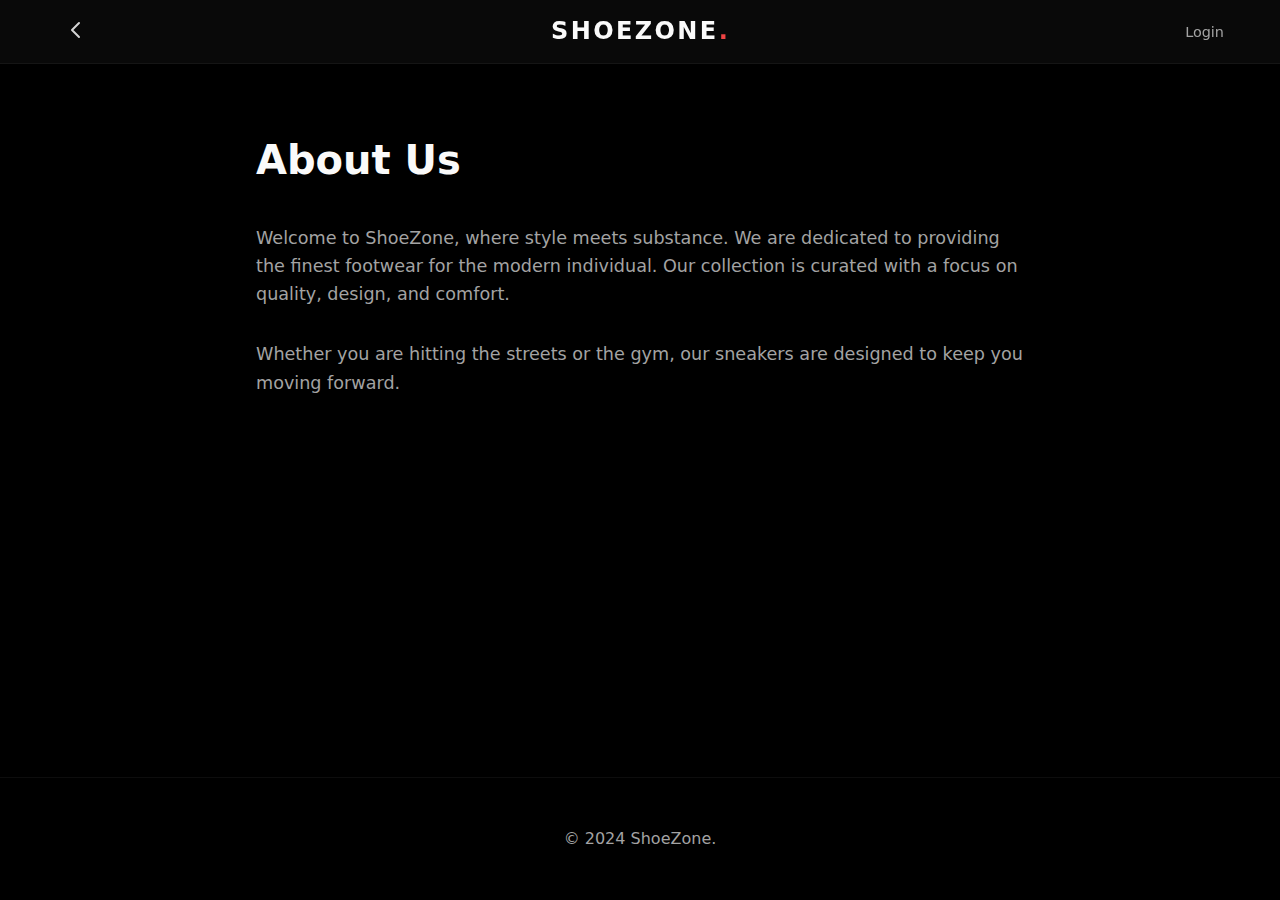
<file: about.html>
<!DOCTYPE html>
<html lang="en">
<head>
    <meta charset="UTF-8">
    <meta name="viewport" content="width=device-width, initial-scale=1.0">
    <title>About Us - ShoeZone Shoe Store</title>
    <link rel="stylesheet" href="assets/css/style.css">
</head>
<body>
    <header>
        <div class="container header-inner">
            <button id="global-back-btn" class="back-btn"><svg width="24" height="24" fill="none" stroke="currentColor" stroke-width="2" viewBox="0 0 24 24"><path stroke-linecap="round" stroke-linejoin="round" d="M15 19l-7-7 7-7"></path></svg></button>
            <a href="index.html" class="logo">ShoeZone<span class="text-cta">.</span></a>
            <div class="nav-actions"></div>
        </div>
    </header>
    <div class="main-spacer"></div>

    <main class="container" style="padding-top: 4rem; max-width: 800px;">
        <h1 style="font-size: 2.5rem; margin-bottom: 2rem;">About Us</h1>
        <p class="text-accent" style="font-size: 1.1rem; margin-bottom: 2rem;">
            Welcome to ShoeZone, where style meets substance. We are dedicated to providing the finest footwear for the modern individual. Our collection is curated with a focus on quality, design, and comfort.
        </p>
        <p class="text-accent" style="font-size: 1.1rem;">
            Whether you are hitting the streets or the gym, our sneakers are designed to keep you moving forward.
        </p>
    </main>

    <footer style="margin-top: auto;">
         <div class="container"><p class="text-accent" style="text-align:center;">&copy; 2024 ShoeZone.</p></div>
    </footer>
    <script src="assets/js/main.js"></script>
    <script type="module" src="assets/js/header-auth.js"></script>
</body>

</html>
</file>
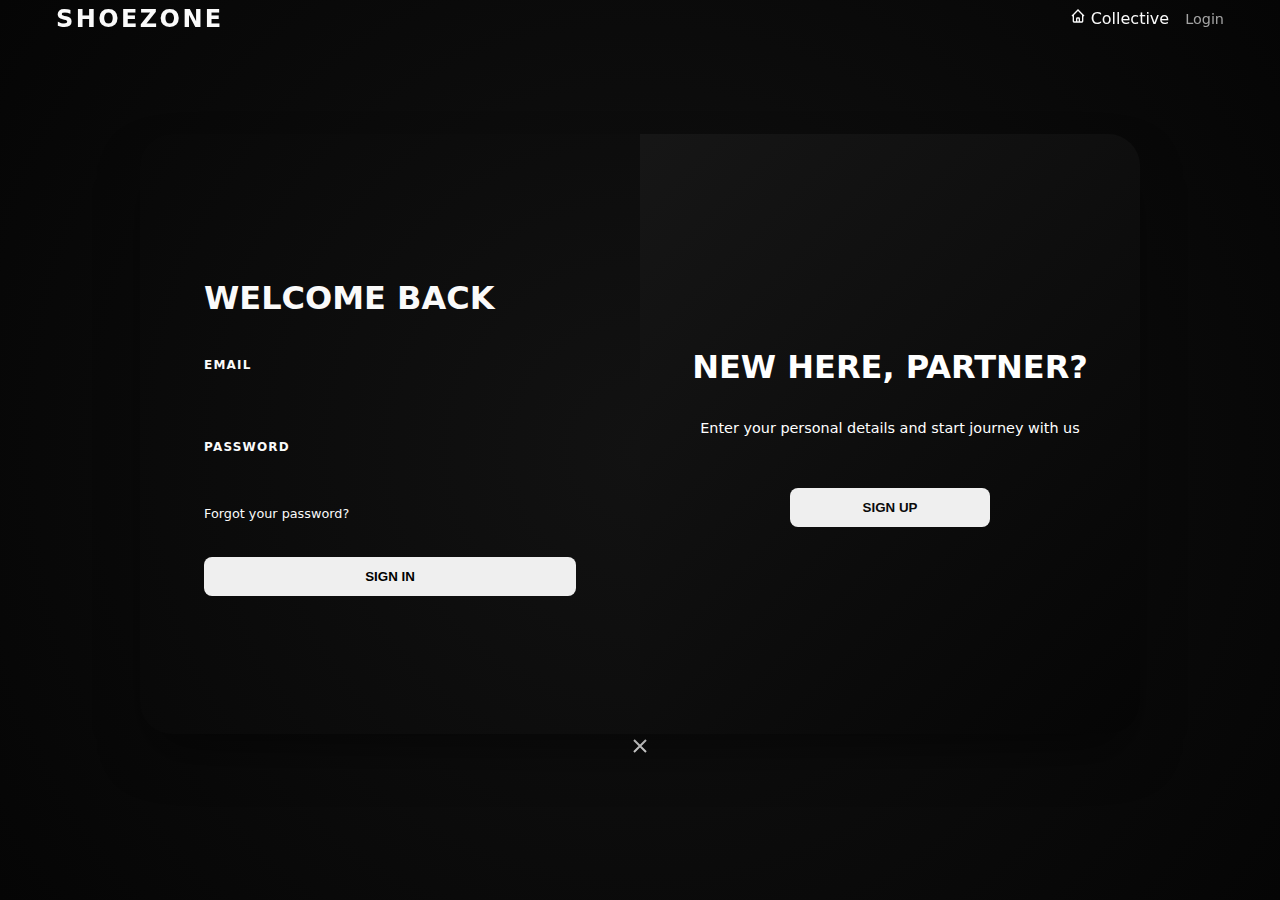
<file: auth.html>
<!DOCTYPE html>
<html lang="en">
<head>
    <meta charset="UTF-8">
    <meta name="viewport" content="width=device-width, initial-scale=1.0">
    <title>Elite Auth | ShoeZone Collective</title>
    <link rel="stylesheet" href="assets/css/style.css">
    <style>
        body { 
            justify-content: center; 
            align-items: center; 
            overflow: hidden;
            background: radial-gradient(circle at center, #121212 0%, #050505 100%);
        }
        
        /* Floating Background Particles */
        .bg-glow {
            position: absolute;
            width: 400px;
            height: 400px;
            background: radial-gradient(circle, var(--color-primary-glow) 0%, transparent 70%);
            filter: blur(80px);
            z-index: -1;
            animation: float 20s infinite alternate;
        }

        @keyframes float {
            0% { transform: translate(-50%, -50%); }
            100% { transform: translate(50%, 50%); }
        }

        .auth-portal {
            width: 1000px;
            max-width: 95%;
            height: 600px;
            display: flex;
            position: relative;
            background: var(--glass-bg);
            backdrop-filter: var(--glass-blur);
            border: 1px solid var(--glass-border);
            border-radius: 2rem;
            overflow: hidden;
            box-shadow: 0 25px 50px -12px rgba(0, 0, 0, 0.5);
        }

        .form-container {
            width: 50%;
            height: 100%;
            padding: 4rem;
            display: flex;
            flex-direction: column;
            justify-content: center;
            transition: all 0.6s cubic-bezier(0.68, -0.55, 0.265, 1.55);
        }

        .overlay-container {
            position: absolute;
            top: 0;
            left: 50%;
            width: 50%;
            height: 100%;
            overflow: hidden;
            transition: transform 0.6s ease-in-out;
            z-index: 100;
        }

        .auth-portal.right-panel-active .overlay-container {
            transform: translateX(-100%);
        }

        .overlay {
            background: linear-gradient(135deg, #1e1e1e 0%, #050505 100%);
            background-repeat: no-repeat;
            background-size: cover;
            background-position: 0 0;
            color: #FFFFFF;
            position: relative;
            left: -100%;
            height: 100%;
            width: 200%;
            transform: translateX(0);
            transition: transform 0.6s ease-in-out;
        }

        .auth-portal.right-panel-active .overlay {
            transform: translateX(50%);
        }

        .overlay-panel {
            position: absolute;
            display: flex;
            align-items: center;
            justify-content: center;
            flex-direction: column;
            padding: 0 40px;
            text-align: center;
            top: 0;
            height: 100%;
            width: 50%;
            transform: translateX(0);
            transition: transform 0.6s ease-in-out;
        }

        .overlay-left {
            transform: translateX(-20%);
        }

        .auth-portal.right-panel-active .overlay-left {
            transform: translateX(0);
        }

        .overlay-right {
            right: 0;
            transform: translateX(0);
        }

        .auth-portal.right-panel-active .overlay-right {
            transform: translateX(20%);
        }

        /* Unique Input Styling */
        .input-group {
            position: relative;
            margin-bottom: 2rem;
        }

        .input-field {
            width: 100%;
            padding: 1rem 0;
            font-size: 1rem;
            color: white;
            border: none;
            border-bottom: 2px solid var(--glass-border);
            outline: none;
            background: transparent;
            transition: 0.3s;
        }

        .input-label {
            position: absolute;
            top: 1rem;
            left: 0;
            pointer-events: none;
            transition: 0.3s;
            color: var(--color-text-muted);
            text-transform: uppercase;
            font-size: 0.75rem;
            font-weight: 800;
            letter-spacing: 0.1em;
        }

        .input-field:focus ~ .input-label,
        .input-field:valid ~ .input-label {
            top: -12px;
            font-size: 0.65rem;
            color: var(--color-primary);
        }

        .input-field:focus {
            border-bottom: 2px solid var(--color-primary);
        }

        .social-container {
            margin: 20px 0;
            display: flex;
            gap: 1rem;
        }

        .social {
            border: 1px solid var(--glass-border);
            border-radius: 50%;
            display: inline-flex;
            justify-content: center;
            align-items: center;
            margin: 0 5px;
            height: 40px;
            width: 40px;
            color: white;
            transition: 0.3s;
        }

        .social:hover {
            border-color: var(--color-primary);
            color: var(--color-primary);
            transform: scale(1.1);
        }

        /* Mobile specific adjustments would go here */
    </style>
</head>
<body>
    <div class="bg-glow"></div>
    
    <header style="background: transparent; border: none; backdrop-filter: none;">
        <div class="container flex justify-between items-center">
            <a href="index.html" class="logo">SHOE<span class="text-primary">ZONE</span></a>
            <div class="nav-actions flex gap-4 items-center">
                <a href="index.html" class="dashboard-btn">
                    <svg width="16" height="16" fill="none" stroke="currentColor" stroke-width="2" viewBox="0 0 24 24"><path d="M3 12l2-2m0 0l7-7 7 7M5 10v10a1 1 0 001 1h3m10-11l2 2m-2-2v10a1 1 0 01-1 1h-3m-6 0a1 1 0 001-1v-4a1 1 0 011-1h2a1 1 0 011 1v4a1 1 0 001 1m-6 0h6"></path></svg>
                    Collective
                </a>
            </div>
        </div>
    </header>

    <div class="auth-portal" id="auth-portal">
        <!-- Sign Up Container -->
        <div class="form-container sign-up-container" style="position: absolute; top:0; height: 100%; left: 0; z-index: 1; opacity: 0;">
            <form id="register-form">
                <h1 style="font-weight: 800; margin-bottom: 1rem;">CREATE <span class="text-primary">ACCOUNT</span></h1>

                
                <div class="input-group">
                    <input type="text" id="reg-name" class="input-field" required>
                    <label class="input-label">Full Name</label>
                </div>
                <div class="input-group">
                    <input type="email" id="reg-email" class="input-field" required>
                    <label class="input-label">Email</label>
                </div>
                <div class="input-group">
                    <input type="password" id="reg-pass" class="input-field" required>
                    <label class="input-label">Password</label>
                </div>
                
                <button type="submit" class="btn btn-primary" style="margin-top: 1rem; width: 100%;">SIGN UP</button>
            </form>
        </div>

        <!-- Sign In Container -->
        <div class="form-container sign-in-container" style="z-index: 2; opacity: 1;">
            <form id="login-form">
                <h1 style="font-weight: 800; margin-bottom: 1rem;">WELCOME <span class="text-primary">BACK</span></h1>

                
                <div class="input-group">
                    <input type="email" id="login-email" class="input-field" required>
                    <label class="input-label">Email</label>
                </div>
                <div class="input-group">
                    <input type="password" id="login-pass" class="input-field" required>
                    <label class="input-label">Password</label>
                </div>
                
                <a href="#" style="font-size: 0.8rem; color: var(--color-text-muted); margin-bottom: 2rem; display: block;">Forgot your password?</a>
                
                <button type="submit" class="btn btn-primary" style="width: 100%;">SIGN IN</button>
            </form>
        </div>

        <!-- Overlay -->
        <div class="overlay-container">
            <div class="overlay">
                <div class="overlay-panel overlay-left">
                    <h1 style="font-weight: 800; margin-bottom: 1.5rem;">ALREADY A <span class="text-primary">COLLECTOR?</span></h1>
                    <p style="font-size: 0.9rem; margin-bottom: 3rem; color: var(--color-text-muted);">To keep connected with us please login with your personal info</p>
                    <button class="btn btn-outline" id="signIn" style="width: 200px; border-color: var(--color-primary); color: var(--color-primary);">SIGN IN</button>
                </div>
                <div class="overlay-panel overlay-right">
                    <h1 style="font-weight: 800; margin-bottom: 1.5rem;">NEW HERE, <span class="text-primary">PARTNER?</span></h1>
                    <p style="font-size: 0.9rem; margin-bottom: 3rem; color: var(--color-text-muted);">Enter your personal details and start journey with us</p>
                    <button class="btn btn-outline" id="signUp" style="width: 200px; border-color: var(--color-primary); color: var(--color-primary);">SIGN UP</button>
                </div>
            </div>
        </div>
    </div>

    <script type="module" src="assets/js/ui-service.js"></script>
    <script type="module" src="assets/js/main.js"></script>
    <script type="module" src="assets/js/header-auth.js"></script>
    <script type="module">
        import { authService } from './assets/js/auth-service.js';
        import ui from './assets/js/ui-service.js';

        const authPortal = document.getElementById('auth-portal');
        const signUpBtn = document.getElementById('signUp');
        const signInBtn = document.getElementById('signIn');
        const signUpContainer = document.querySelector('.sign-up-container');

        // Unique Sliding Transition Logic
        signUpBtn.onclick = () => {
            authPortal.classList.add("right-panel-active");
            signUpContainer.style.opacity = "1";
            signUpContainer.style.zIndex = "5";
        };

        signInBtn.onclick = () => {
            authPortal.classList.remove("right-panel-active");
            signUpContainer.style.opacity = "0";
            signUpContainer.style.zIndex = "1";
        };

        // Login Logic
        document.getElementById('login-form').onsubmit = async (e) => {
            e.preventDefault();
            const email = document.getElementById('login-email').value;
            const pass = document.getElementById('login-pass').value;
            const btn = e.target.querySelector('button');

            btn.disabled = true;
            btn.innerText = 'AUTHENTICATING...';

            const res = await authService.login(email, pass);
            if (res.success) {
                ui.showToast(`Welcome back, ${res.user.first_name}!`, 'success');
                setTimeout(() => window.location.href = 'index.html', 1000);
            } else {
                ui.showToast(res.message, 'error');
                btn.disabled = false;
                btn.innerText = 'SIGN IN';
            }
        };

        // Register Logic
        document.getElementById('register-form').onsubmit = async (e) => {
            e.preventDefault();
            const fullName = document.getElementById('reg-name').value;
            const email = document.getElementById('reg-email').value;
            const pass = document.getElementById('reg-pass').value;
            const btn = e.target.querySelector('button');

            const [fname, ...rest] = fullName.split(' ');
            const lname = rest.join(' ') || '';

            btn.disabled = true;
            btn.innerText = 'CREATING...';

            const res = await authService.register({ first_name: fname, last_name: lname, email, password: pass });
            if (res.success) {
                ui.showToast('Account created! Sign in to continue.', 'success');
                signInBtn.click();
                btn.disabled = false;
                btn.innerText = 'SIGN UP';
            } else {
                ui.showToast(res.message, 'error');
                btn.disabled = false;
                btn.innerText = 'SIGN UP';
            }
        };
    </script>
</body>
</html>
</file>
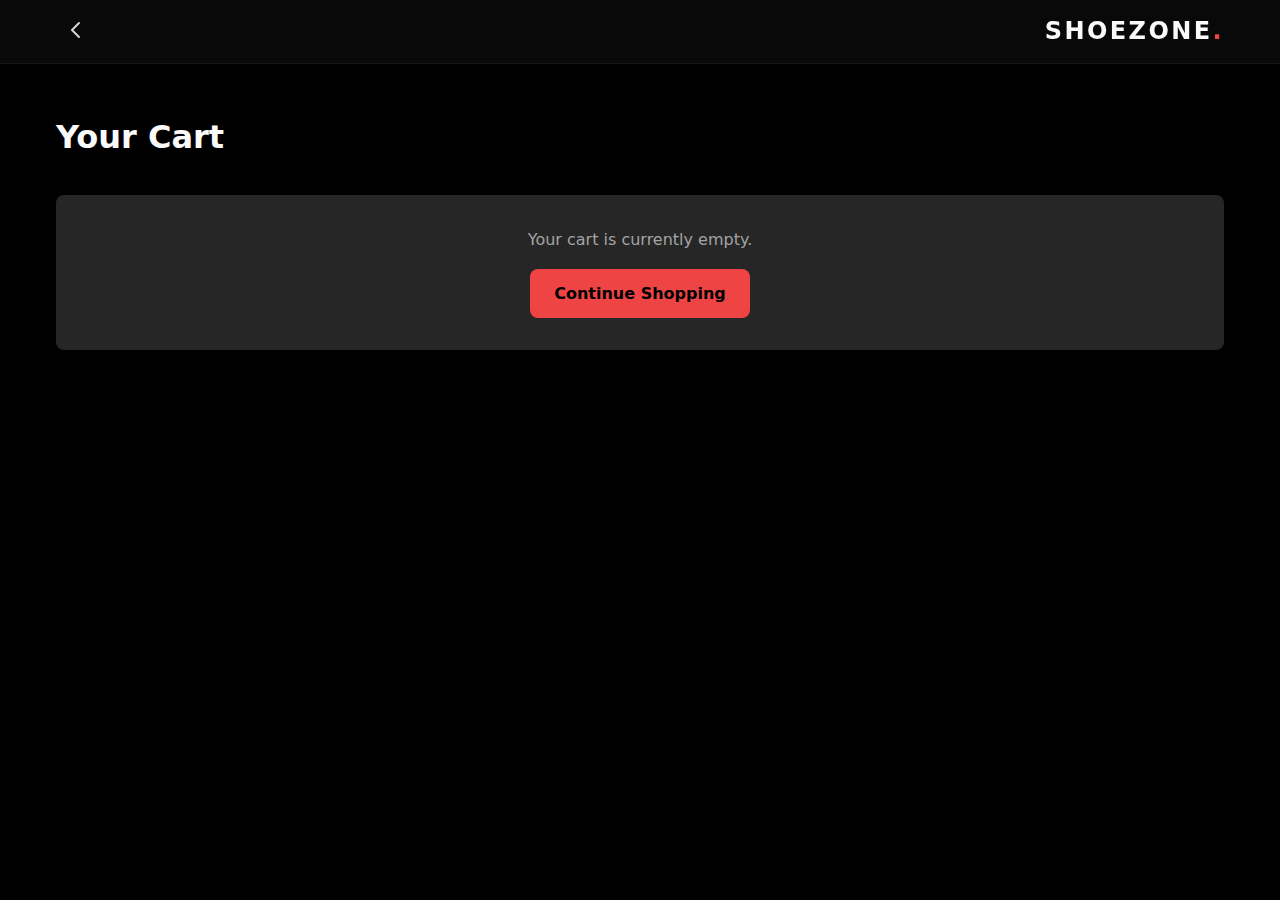
<file: cart.html>
<!DOCTYPE html>
<html lang="en">
<head>
    <meta charset="UTF-8">
    <title>Shopping Cart - ShoeZone Shoe Store</title>
    <link rel="stylesheet" href="assets/css/style.css">
</head>
<body>
    <header>
        <div class="container header-inner">
            <button id="global-back-btn" class="back-btn"><svg width="24" height="24" fill="none" stroke="currentColor" stroke-width="2" viewBox="0 0 24 24"><path stroke-linecap="round" stroke-linejoin="round" d="M15 19l-7-7 7-7"></path></svg></button>
            <a href="index.html" class="logo">ShoeZone<span class="text-cta">.</span></a>
        </div>
    </header>
    <div class="main-spacer"></div>

    <main class="container" style="padding-top: 3rem;">
        <h1 style="margin-bottom: 2rem;">Your Cart</h1>
        <div id="cart-container">
            <!-- Loading or Empty State initial -->
             <div style="background: var(--color-primary-light); padding: 2rem; border-radius: 0.5rem; text-align: center;">
                <p class="text-accent">Loading cart...</p>
            </div>
        </div>
    </main>

    <script src="assets/js/main.js"></script>
    <script type="module" src="assets/js/header-auth.js"></script>
    <script type="module">

        import { cartService } from './assets/js/cart-service.js';

        const container = document.getElementById('cart-container');

        function renderCart() {
            const cart = cartService.getCart();
            
            if (cart.length === 0) {
                container.innerHTML = `
                    <div style="background: var(--color-primary-light); padding: 2rem; border-radius: 0.5rem; text-align: center;">
                        <p class="text-accent" style="margin-bottom: 1rem;">Your cart is currently empty.</p>
                        <a href="shop.html" class="btn btn-cta">Continue Shopping</a>
                    </div>
                `;
                return;
            }

            const total = cartService.getTotal();

            let html = `
                <div style="display: flex; flex-direction: column; gap: 1rem;">
                    ${cart.map(item => `
                        <div style="display: flex; gap: 1rem; background: var(--color-primary-light); padding: 1rem; border-radius: 0.5rem; align-items: center;">
                            <img src="${item.image}" alt="${item.name}" style="width: 80px; height: 80px; object-fit: cover; border-radius: 0.3rem;">
                            <div style="flex: 1;">
                                <h3 style="font-weight: bold; font-size: 1.1rem;">${item.name}</h3>
                                <p class="text-accent" style="font-size: 0.9rem;">Size: ${item.size}</p>
                                <p class="text-cta" style="font-weight: bold;">$${item.price}</p>
                            </div>
                            <div style="display: flex; align-items: center; gap: 1rem;">
                                <div style="display: flex; align-items: center; border: 1px solid var(--color-accent); border-radius: 0.3rem;">
                                    <button class="btn q-btn" data-id="${item.id}" data-size="${item.size}" data-action="minus" style="padding: 0.2rem 0.6rem;">-</button>
                                    <span style="padding: 0 0.5rem;">${item.quantity}</span>
                                    <button class="btn q-btn" data-id="${item.id}" data-size="${item.size}" data-action="plus" style="padding: 0.2rem 0.6rem;">+</button>
                                </div>
                                <button class="btn rm-btn" data-id="${item.id}" data-size="${item.size}" style="color: var(--color-accent-light); font-size: 0.9rem; text-decoration: underline;">Remove</button>
                            </div>
                        </div>
                    `).join('')}
                </div>
                
                <div style="margin-top: 2rem; border-top: 1px solid rgba(255,255,255,0.1); padding-top: 2rem; display: flex; flex-direction: column; gap: 1rem; align-items: flex-end;">
                     <div style="font-size: 1.5rem;">Total: <span class="text-cta" style="font-weight: bold;">$${total}</span></div>
                     <button id="checkout-btn" class="btn btn-cta" style="padding: 1rem 3rem; font-size: 1.1rem;">Proceed to Checkout</button>
                </div>
            `;
            
            container.innerHTML = html;

            // Wire up buttons
            document.querySelectorAll('.q-btn').forEach(btn => {
                btn.onclick = () => {
                   const id = parseInt(btn.dataset.id);
                   const size = btn.dataset.size;
                   const action = btn.dataset.action;
                   const currentItem = cart.find(i => i.id === id && i.size === size);
                   if (currentItem) {
                       const newQ = action === 'plus' ? currentItem.quantity + 1 : currentItem.quantity - 1;
                       if (newQ > 0) {
                           cartService.updateQuantity(id, size, newQ);
                       } else {
                           cartService.removeItem(id, size);
                       }
                       renderCart();
                   }
                };
            });

            document.querySelectorAll('.rm-btn').forEach(btn => {
                btn.onclick = () => {
                    cartService.removeItem(parseInt(btn.dataset.id), btn.dataset.size);
                    renderCart();
                };
            });

            const checkoutBtn = document.getElementById('checkout-btn');
            if(checkoutBtn) {
                checkoutBtn.onclick = () => {
                    alert('Checkout logic would go here. Mock purchase successful!');
                    cartService.clearCart();
                    renderCart();
                };
            }
        }

        renderCart();
    </script>

</body>
</html>
</file>
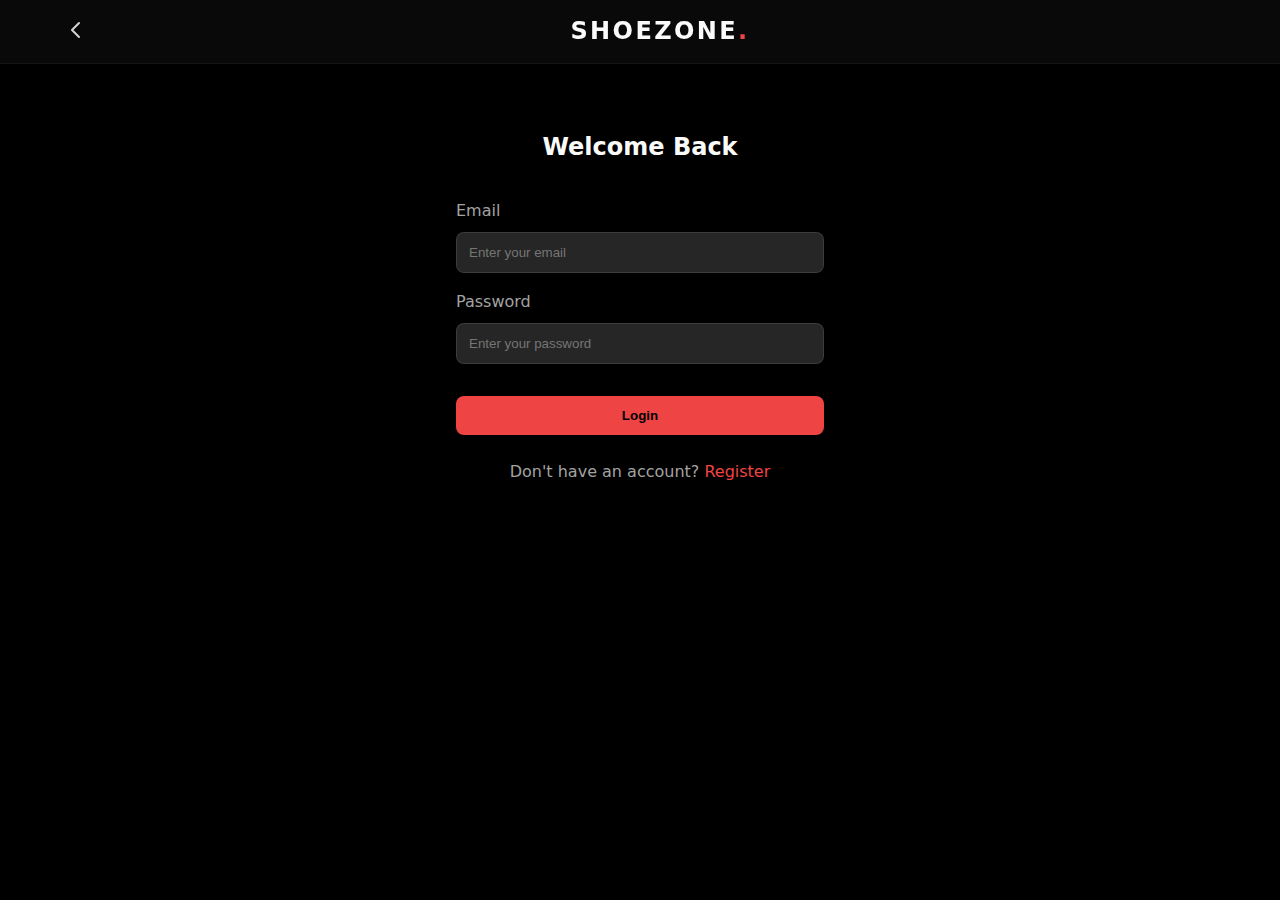
<file: login.html>
<!DOCTYPE html>
<html lang="en">
<head>
    <meta charset="UTF-8">
    <meta name="viewport" content="width=device-width, initial-scale=1.0">
    <title>Login - ShoeZone Shoe Store</title>
    <link rel="stylesheet" href="assets/css/style.css">
</head>
<body>
    <!-- Header -->
    <header>
        <div class="container header-inner">
            <button id="global-back-btn" class="back-btn" aria-label="Go Back">
                <svg width="24" height="24" fill="none" stroke="currentColor" stroke-width="2" viewBox="0 0 24 24">
                    <path stroke-linecap="round" stroke-linejoin="round" d="M15 19l-7-7 7-7"></path>
                </svg>
            </button>
            <a href="index.html" class="logo">ShoeZone<span class="text-cta">.</span></a>
            <div class="nav-actions"></div>
        </div>
    </header>
    <div class="main-spacer"></div>

    <main class="container" style="max-width: 400px; padding-top: 4rem;">
        <div class="auth-container">
            <h2 style="text-align: center; margin-bottom: 2rem;">Welcome Back</h2>
            
            <form id="login-form">
                <div style="margin-bottom: 1rem;">
                    <label style="display: block; margin-bottom: 0.5rem; color: var(--color-accent);">Email</label>
                    <input type="email" id="email" class="input-field" placeholder="Enter your email" required 
                           style="width: 100%; padding: 0.75rem; background: var(--color-primary-light); border: 1px solid rgba(255,255,255,0.1); color: white; border-radius: 0.5rem;">
                </div>
                <div style="margin-bottom: 2rem;">
                    <label style="display: block; margin-bottom: 0.5rem; color: var(--color-accent);">Password</label>
                    <input type="password" id="password" class="input-field" placeholder="Enter your password" required
                           style="width: 100%; padding: 0.75rem; background: var(--color-primary-light); border: 1px solid rgba(255,255,255,0.1); color: white; border-radius: 0.5rem;">
                </div>
                
                <button type="submit" class="btn btn-cta" style="width: 100%;">Login</button>
                
                <p style="text-align: center; margin-top: 1.5rem; color: var(--color-accent);">
                    Don't have an account? <a href="register.html" style="color: var(--color-cta);">Register</a>
                </p>
            </form>
        </div>
    </main>

    <script src="assets/js/main.js"></script>
    <script type="module">
        import { authService } from './assets/js/auth-service.js';

        document.getElementById('login-form').addEventListener('submit', async (e) => {
            e.preventDefault();
            const email = document.getElementById('email').value;
            const password = document.getElementById('password').value;
            const btn = e.target.querySelector('button');

            btn.innerText = 'Logging in...';
            btn.disabled = true;

            const res = await authService.login(email, password);

            if (res.success) {
                // alert('Login Successful!');
                window.location.href = 'index.html';
            } else {
                alert(res.message);
                btn.innerText = 'Login';
                btn.disabled = false;
            }
        });
    </script>

</body>
</html>
</file>
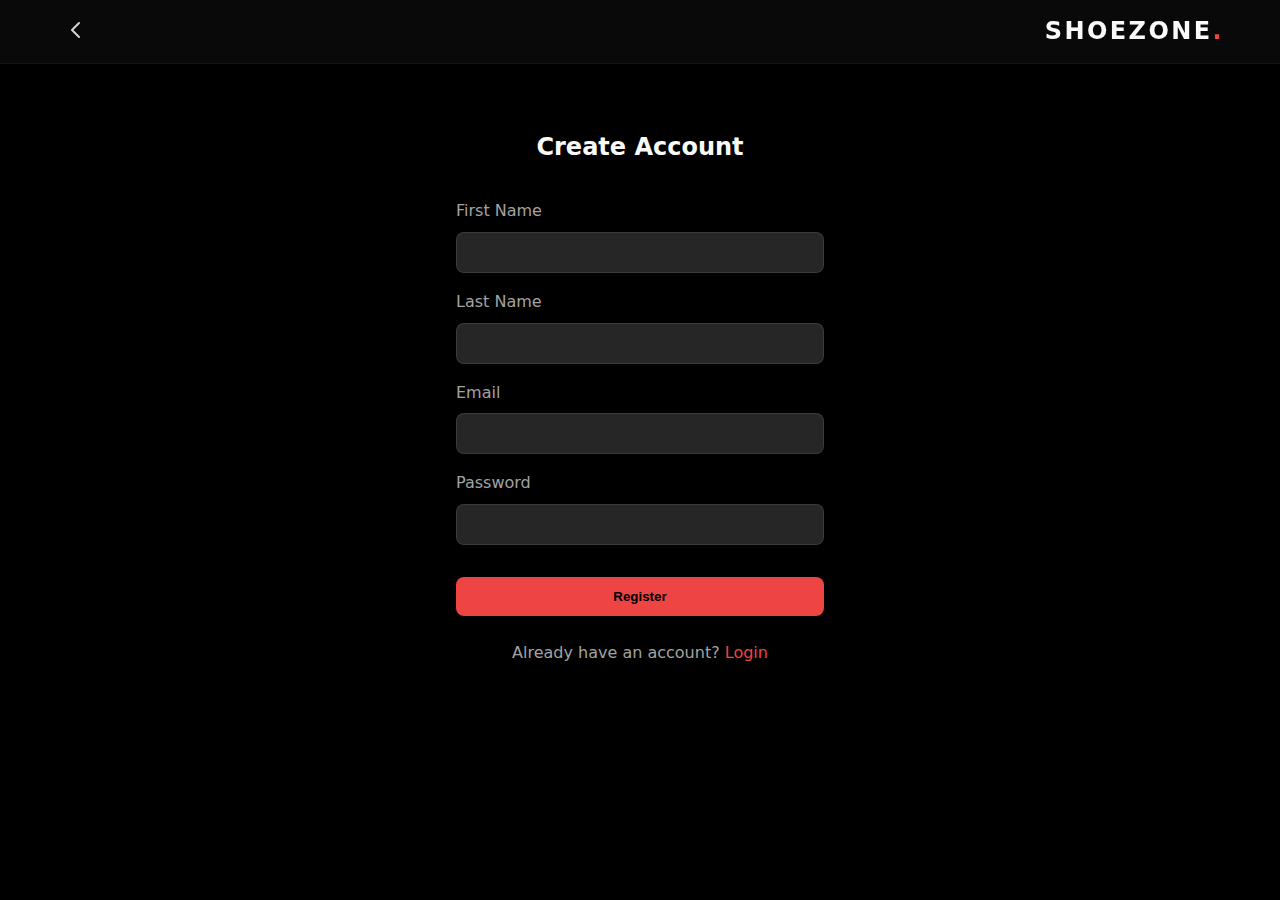
<file: register.html>
<!DOCTYPE html>
<html lang="en">
<head>
    <meta charset="UTF-8">
    <meta name="viewport" content="width=device-width, initial-scale=1.0">
    <title>Register - ShoeZone Shoe Store</title>
    <link rel="stylesheet" href="assets/css/style.css">
</head>
<body>
    <header>
        <div class="container header-inner">
            <button id="global-back-btn" class="back-btn"><svg width="24" height="24" fill="none" stroke="currentColor" stroke-width="2" viewBox="0 0 24 24"><path stroke-linecap="round" stroke-linejoin="round" d="M15 19l-7-7 7-7"></path></svg></button>
            <a href="index.html" class="logo">ShoeZone<span class="text-cta">.</span></a>
        </div>
    </header>
    <div class="main-spacer"></div>

    <main class="container" style="max-width: 400px; padding-top: 4rem;">
        <div class="auth-container">
            <h2 style="text-align: center; margin-bottom: 2rem;">Create Account</h2>
            
            <form id="register-form">
                <div style="margin-bottom: 1rem;">
                    <label style="display: block; margin-bottom: 0.5rem; color: var(--color-accent);">First Name</label>
                    <input type="text" id="fname" class="input-field" required style="width: 100%; padding: 0.75rem; background: var(--color-primary-light); border: 1px solid rgba(255,255,255,0.1); color: white; border-radius: 0.5rem;">
                </div>
                <div style="margin-bottom: 1rem;">
                    <label style="display: block; margin-bottom: 0.5rem; color: var(--color-accent);">Last Name</label>
                    <input type="text" id="lname" class="input-field" required style="width: 100%; padding: 0.75rem; background: var(--color-primary-light); border: 1px solid rgba(255,255,255,0.1); color: white; border-radius: 0.5rem;">
                </div>
                <div style="margin-bottom: 1rem;">
                    <label style="display: block; margin-bottom: 0.5rem; color: var(--color-accent);">Email</label>
                    <input type="email" id="email" class="input-field" required style="width: 100%; padding: 0.75rem; background: var(--color-primary-light); border: 1px solid rgba(255,255,255,0.1); color: white; border-radius: 0.5rem;">
                </div>
                <div style="margin-bottom: 2rem;">
                    <label style="display: block; margin-bottom: 0.5rem; color: var(--color-accent);">Password</label>
                    <input type="password" id="password" class="input-field" required style="width: 100%; padding: 0.75rem; background: var(--color-primary-light); border: 1px solid rgba(255,255,255,0.1); color: white; border-radius: 0.5rem;">
                </div>
                
                <button type="submit" class="btn btn-cta" style="width: 100%;">Register</button>
                
                <p style="text-align: center; margin-top: 1.5rem; color: var(--color-accent);">
                    Already have an account? <a href="login.html" style="color: var(--color-cta);">Login</a>
                </p>
            </form>
        </div>
    </main>
    <script src="assets/js/main.js"></script>
    <script type="module">
        import { authService } from './assets/js/auth-service.js';

        document.getElementById('register-form').addEventListener('submit', async (e) => {
            e.preventDefault();
            const fname = document.getElementById('fname').value;
            const lname = document.getElementById('lname').value;
            const email = document.getElementById('email').value;
            const password = document.getElementById('password').value;
            const btn = e.target.querySelector('button');

            btn.innerText = 'Creating Account...';
            btn.disabled = true;

            const userData = { first_name: fname, last_name: lname, email, password };
            const res = await authService.register(userData);

            if (res.success) {
                alert('Registration Successful! Please login.');
                window.location.href = 'login.html';
            } else {
                alert(res.message);
                btn.innerText = 'Register';
                btn.disabled = false;
            }
        });
    </script>

</body>
</html>
</file>
<file: assets/css/style.css>
:root {
    /* Red & Ash Black Theme */
    --color-primary: #0a0a0a;      /* Deep Ash Black (Neutral) */
    --color-primary-light: #262626; /* Lighter Ash Gray */
    --color-primary-dark: #000000;
    
    --color-accent: #a3a3a3;       /* Neutral Gray */
    --color-accent-light: #d4d4d4;
    
    --color-cta: #ef4444;          /* Vibrant Red */
    --color-cta-hover: #dc2626;    /* Darker Red */
    
    --color-white: #ffffff;
    --color-text: #fafafa;
    
    --font-main: 'Inter', system-ui, -apple-system, sans-serif;
}

* {
    box-sizing: border-box;
    margin: 0;
    padding: 0;
}

body {
    background-color: var(--color-primary-dark);
    color: var(--color-text);
    font-family: var(--font-main);
    line-height: 1.6;
    min-height: 100vh;
    display: flex;
    flex-direction: column;
}

a {
    text-decoration: none;
    color: inherit;
    transition: color 0.3s ease;
}

ul {
    list-style: none;
}

/* Utilities */
.container {
    width: 100%;
    max-width: 1200px;
    margin: 0 auto;
    padding: 0 1rem;
}

.flex { display: flex; }
.flex-col { flex-direction: column; }
.items-center { align-items: center; }
.justify-between { justify-content: space-between; }
.justify-center { justify-content: center; }
.gap-4 { gap: 1rem; }
.hidden { display: none; }

/* Responsive Utilities */
@media (min-width: 768px) {
    .md-flex-row { flex-direction: row; }
    .md-grid-cols-3 { grid-template-columns: repeat(3, 1fr); }
}

.text-cta { color: var(--color-cta); }

.bg-primary-light { background-color: var(--color-primary-light); }
.text-accent { color: var(--color-accent); }

/* Buttons */
.btn {
    display: inline-block;
    padding: 0.75rem 1.5rem;
    border-radius: 0.5rem;
    font-weight: 600;
    cursor: pointer;
    border: none;
    transition: all 0.3s ease;
}

.btn-cta {
    background-color: var(--color-cta);
    color: var(--color-primary-dark);
}

.btn-cta:hover {
    background-color: var(--color-cta-hover);
}

/* Header */
header {
    background-color: rgba(10, 10, 10, 0.95); /* Matches primary dark/neutral */
    backdrop-filter: blur(10px);
    position: fixed;
    top: 0;
    left: 0;
    width: 100%;
    height: 64px;
    z-index: 1000;
    border-bottom: 1px solid rgba(255,255,255,0.05);
}

.header-inner {
    height: 100%;
    display: flex;
    align-items: center;
    justify-content: space-between;
}

.back-btn {
    background: none;
    border: none;
    color: var(--color-accent-light);
    cursor: pointer;
    padding: 0.5rem;
    border-radius: 50%;
}

.back-btn:hover {
    background-color: rgba(255,255,255,0.05);
    color: var(--color-cta);
}

.logo {
    font-size: 1.5rem;
    font-weight: 900;
    letter-spacing: 0.1em;
    text-transform: uppercase;
}

/* Main Content Spacer */
.main-spacer {
    height: 64px;
}

/* Footer */
footer {
    background-color: var(--color-primary-dark);
    border-top: 1px solid rgba(255,255,255,0.05);
    padding: 3rem 0;
    margin-top: auto;
}
</file>
